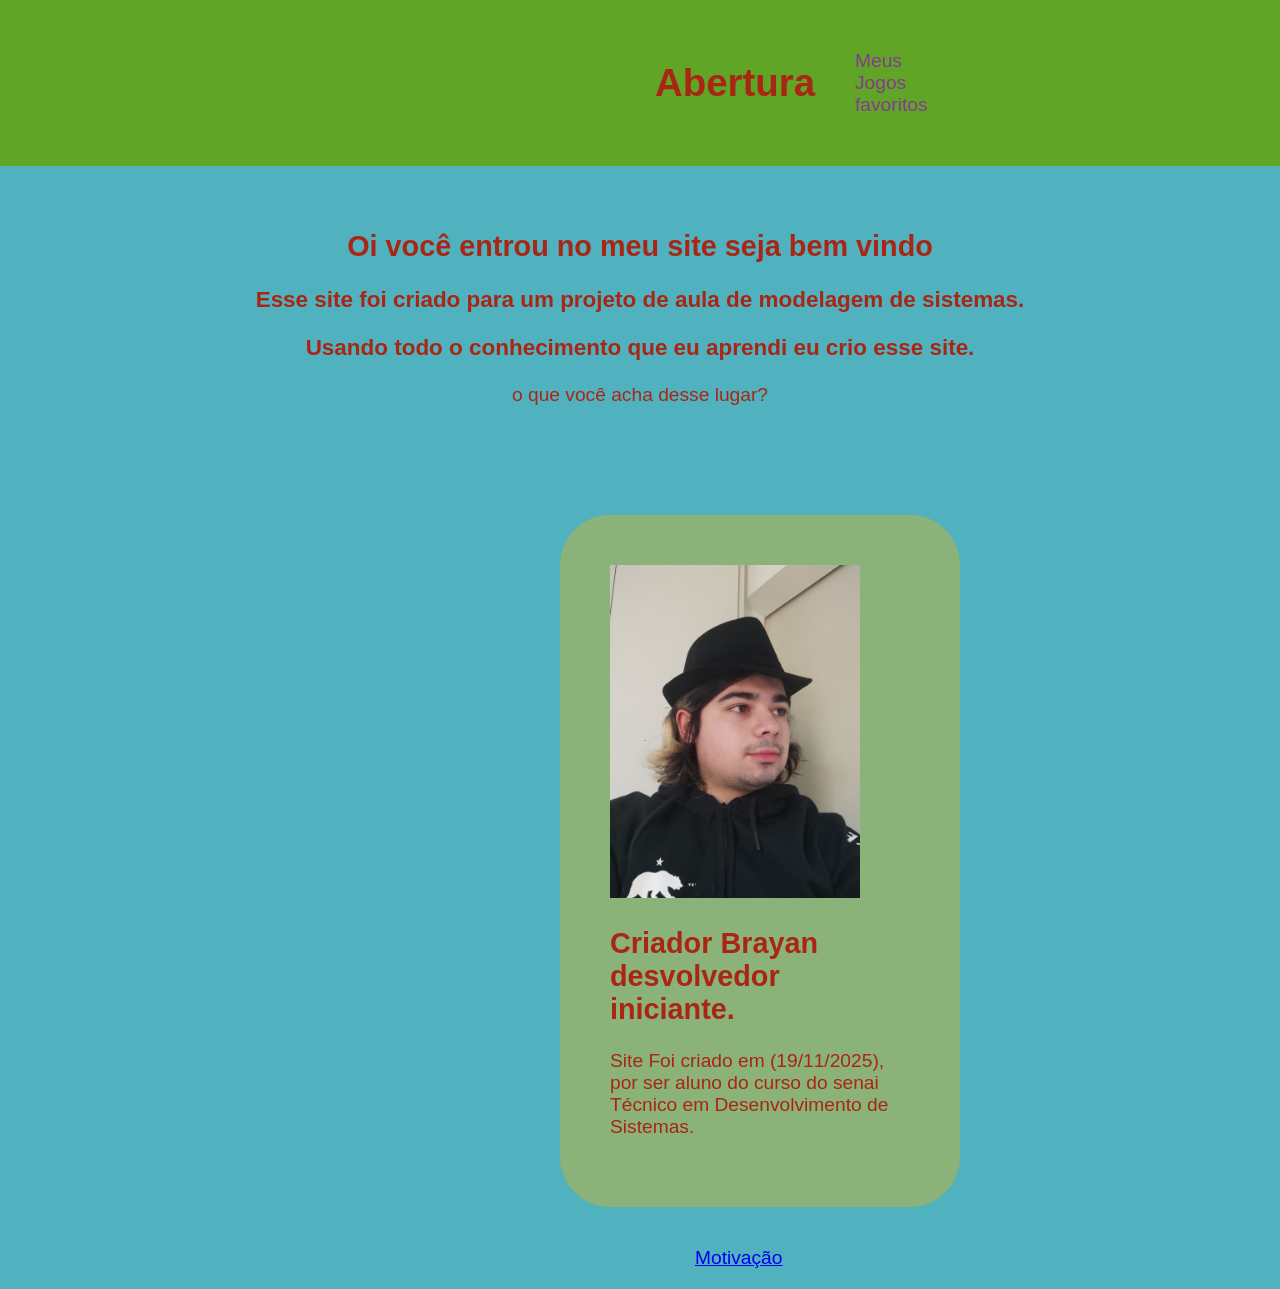
<file: Meu site/index.html>
<!DOCTYPE html>
<html lang="pt-br">
<head>
    <meta charset="UTF-8">
    <meta name="viewport" content="width=device-width, initial-scale=1.0">
    <title>Em desvolvimento</title>
    <link rel="stylesheet" href="style.css">
    
</head>
<body>
    <header>
        <h1>Abertura</h1>
        <nav> 
            
            <li><a href="MeusJogos.html">Meus Jogos favoritos</a></li>
        </nav>
    </header>
    <main>
        <section class = "banner">
        <h2>Oi você entrou no meu site seja bem vindo</h2>
        <h3>Esse site foi criado para um projeto de aula de modelagem de sistemas.</h3>
        <h3>Usando todo o conhecimento que eu aprendi eu crio esse site.</h3>
        <p>o que você acha desse lugar?</p>
        </section>
        <main>
            
            <section id="jogos" class="cards">
                <div class="card">
                <img src="Brayan.jfif" width="250" height="auto">
                <h1> Criador Brayan desvolvedor iniciante.</h1>
                <p>Site Foi criado em (19/11/2025), por ser aluno do curso do senai
                 Técnico em Desenvolvimento de Sistemas.</p>
            </section>
            <card2>
            <li><a href="motivo.html">Motivação</a> </li>
        </card2>
            </div>
            
</body>
</html>
</file>
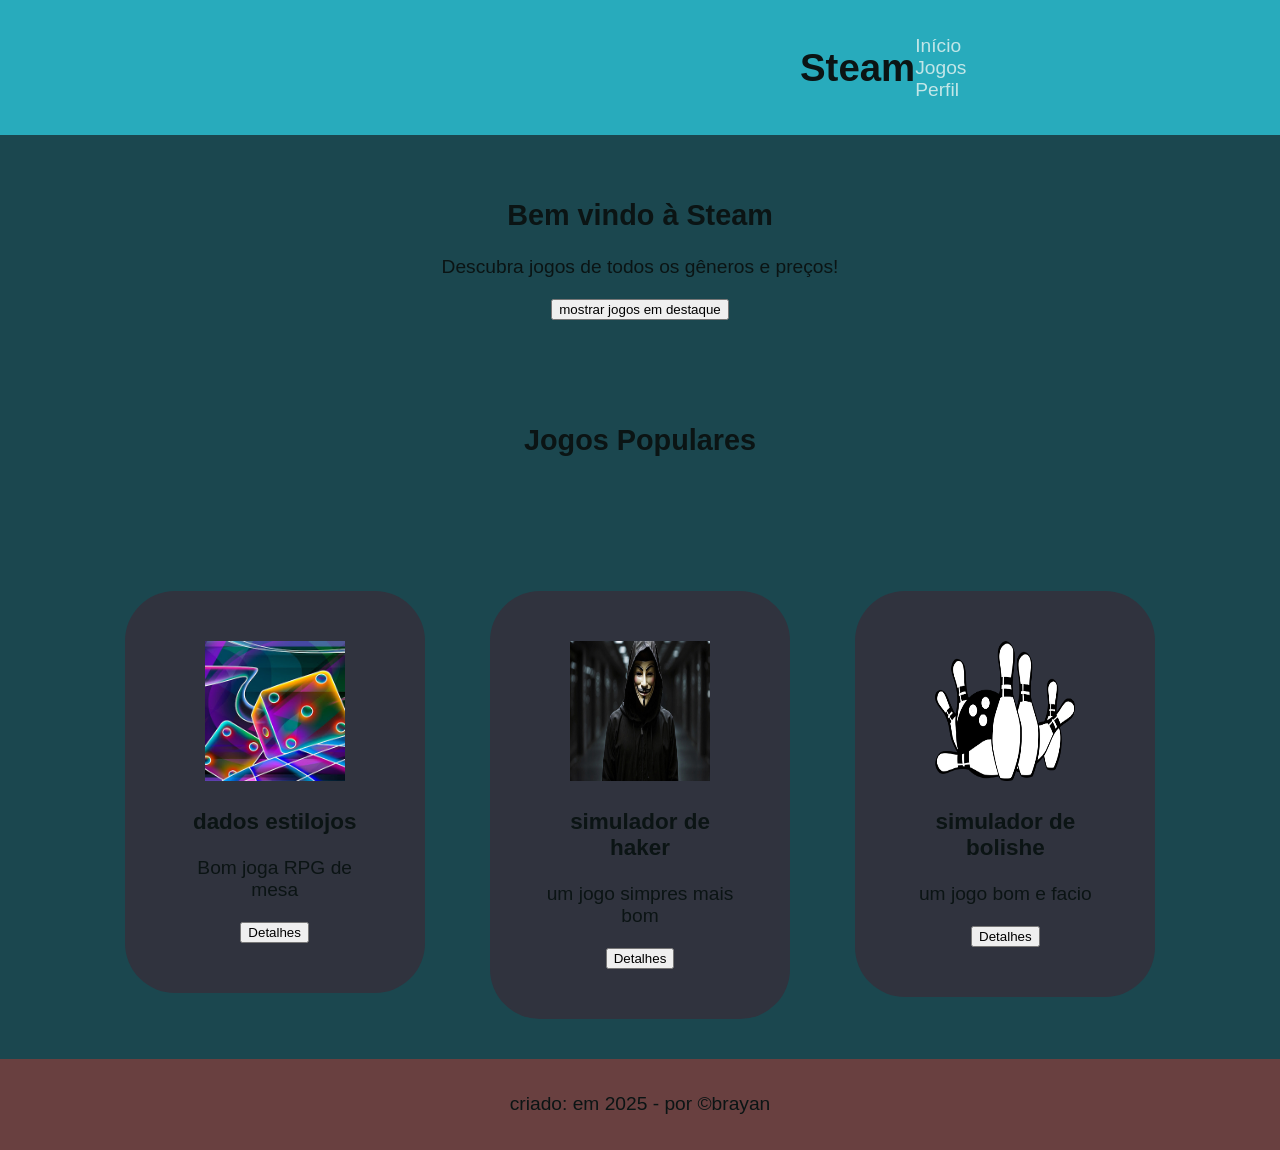
<file: Projeto modelagem/index.html>
<!DOCTYPE html>
<html lang="pt-br">
<head>
    <meta charset="UTF-8">
    <meta name="viewport" content="width=device-width, initial-scale=1.0">
    <title>Steam</title>
    <link rel="stylesheet" href="style.css">
</head>
<body>
    <header>
        <h1>Steam</h1>
        <nav> 
            <li><a href="index.html">Início</a> </li>
            <li><a href="Jogos.html">Jogos</a></li>
            <li><a href="perfil.html">Perfil</a></li>
        </nav>
    </header>
    <main>
        <section class = "banner">
        <h2>Bem vindo à Steam</h2>
        <p>Descubra jogos de todos os gêneros e preços!</p>
        <button>mostrar jogos em destaque</button>
        </section>
        <section id="jogos" class="cards">
            <h2>Jogos Populares</h2>
          </section>
            <section id="jogos" class="cards">
                <div class="card">
                <img src="dadosneol.jpg">
                <h3>dados estilojos</h3>
                <p>Bom joga RPG de mesa</p>
                <button>Detalhes</button>
            </div>
            <div class="card">
                <img src="OEsquisito.jpg">
                <h3>simulador de haker</h3>
                <p>um jogo simpres mais bom</p>
                <button>Detalhes</button>
            </div>
             <div class="card">
                <img src="bora.png">
                <h3>simulador de bolishe</h3>
                <p>um jogo bom e facio</p>
                <button>Detalhes</button>
            </div>
        </section>
           
    </main>
    <footer>
        <p> criado: em 2025 -  por &copy;brayan</p>

    </footer>
    <script> src="script.js" </script>
</body>
</html>
</file>
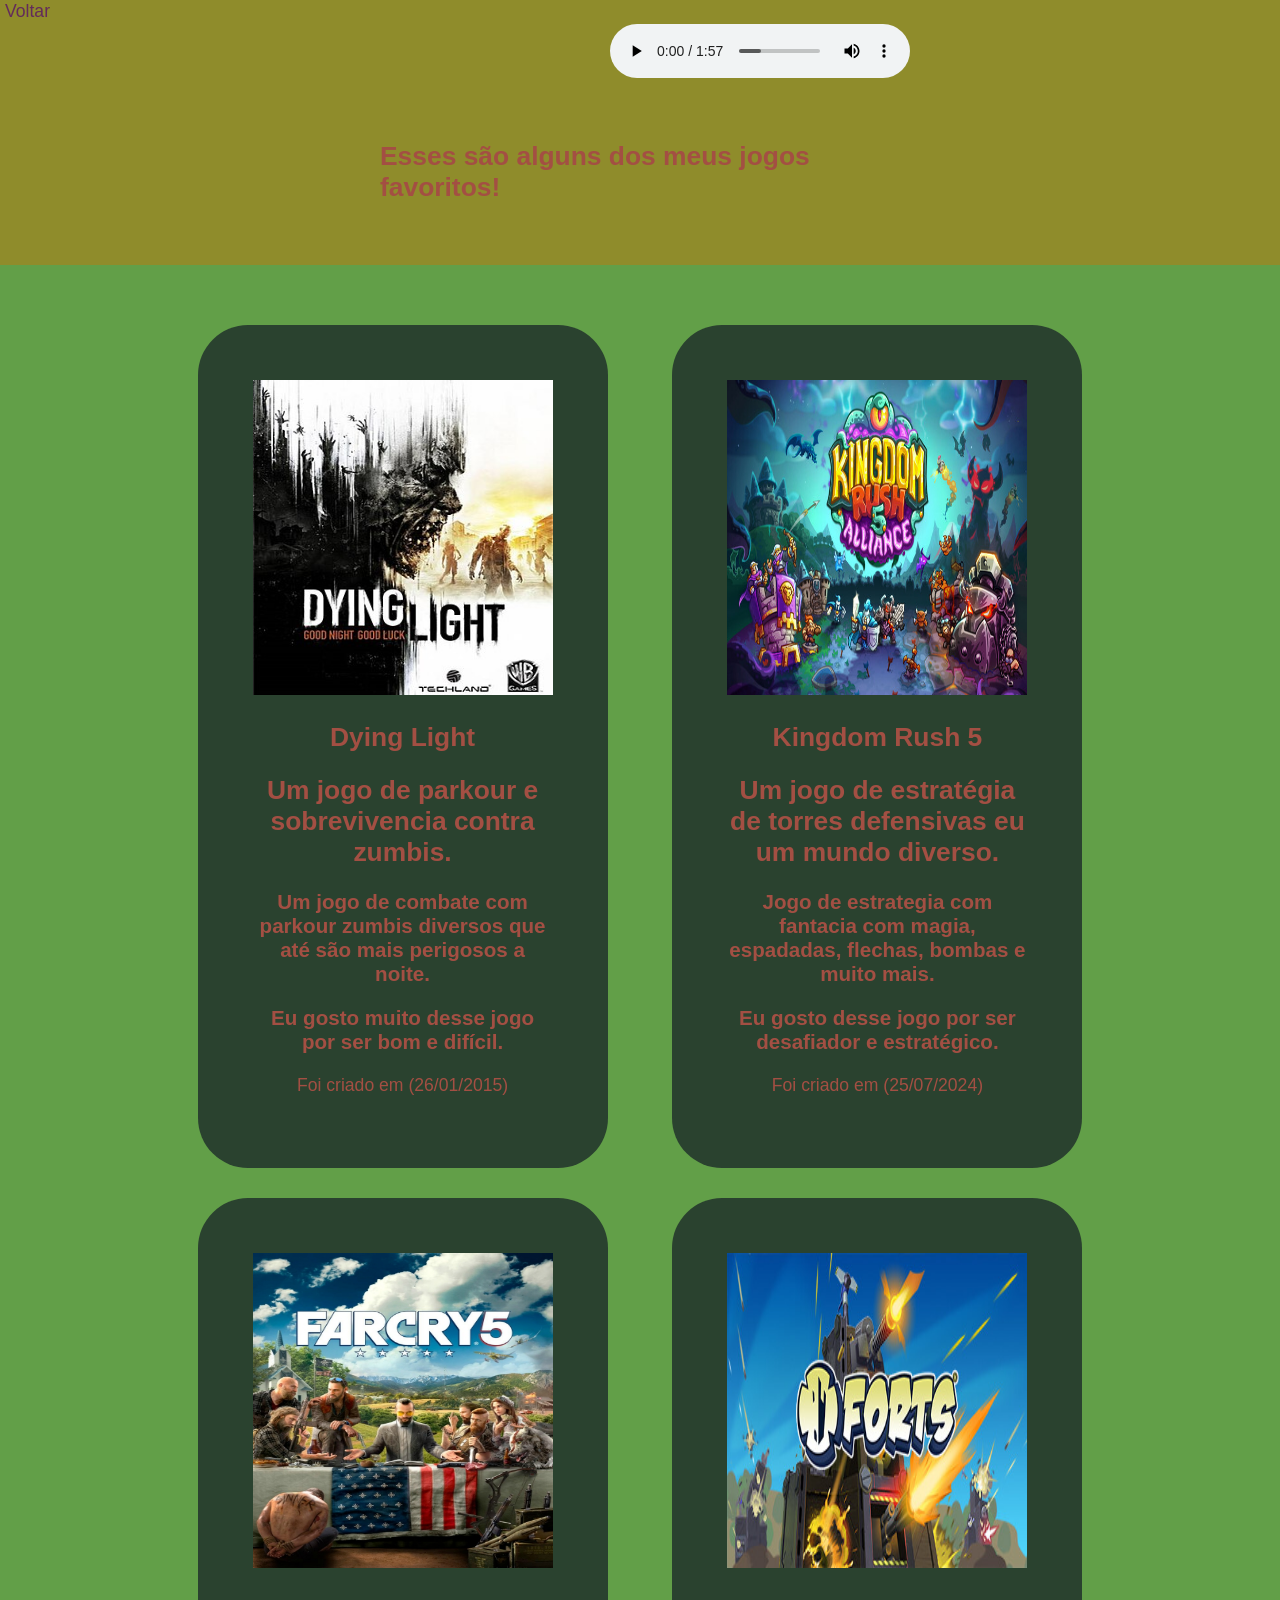
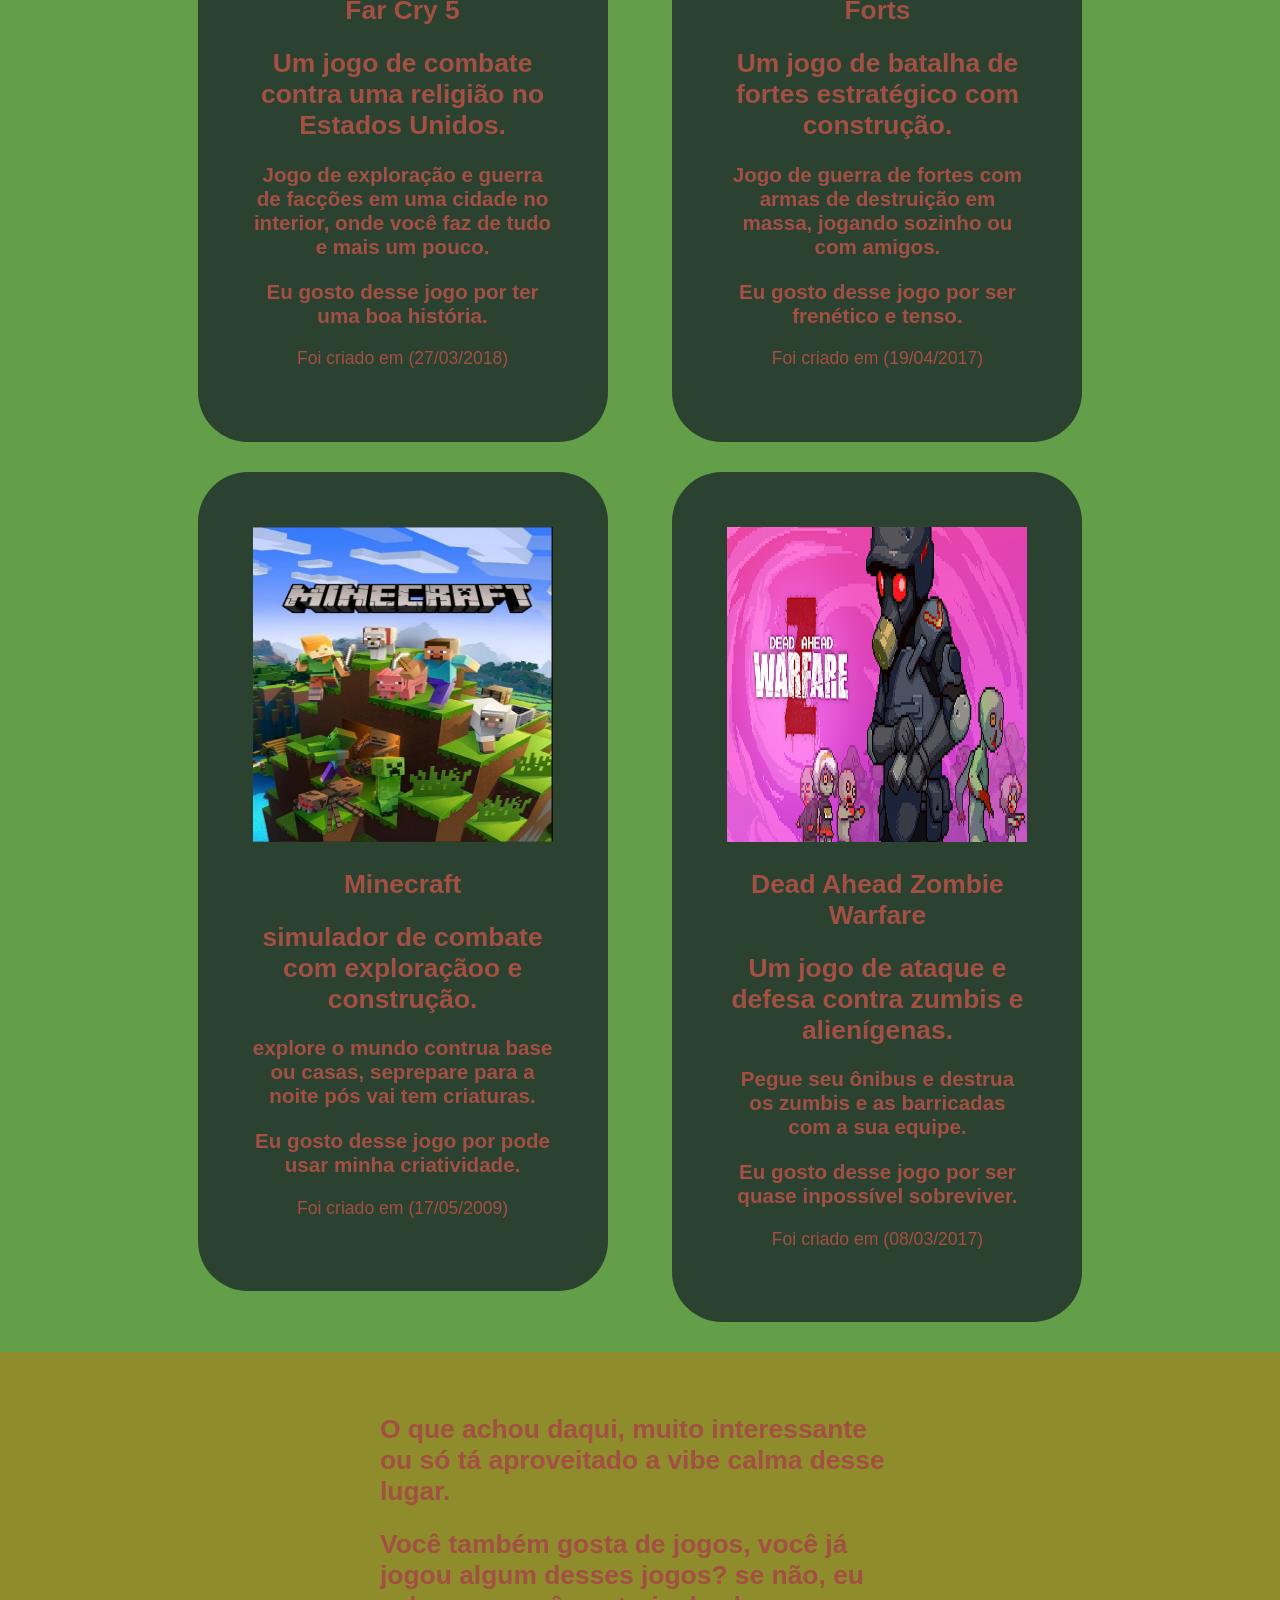
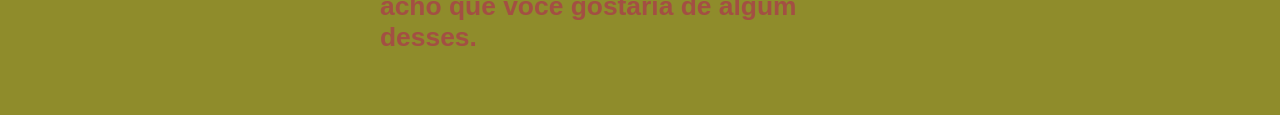
<file: Meu site/MeusJogos.html>
<!DOCTYPE html>
<html lang="pt-br">
<head>
    <meta charset="UTF-8">
    <meta name="viewport" content="width=device-width, initial-scale=1.0">
    <title>Jogos jogados</title>
    <link rel="stylesheet" href="teste.css"> 
</head>
<body>
    
    <main>
        <section>
         <nav> 
            <li><a href="index.html">Voltar</a> </li>
        </nav>
        <audio  src="calm-soft-401915.mp3" controls loop></audio>
            <header>
            <h1>Esses são alguns dos meus jogos favoritos!</h1>
        </header>
        </section>
        </section>
            <section id="jogos" class="cards">
                <div class="card">
                <img src="Dying_Light.jpg">
                <h1> Dying Light </h1>
                <h2>Um jogo de parkour e sobrevivencia contra zumbis.</h2>           
                <h3>Um jogo de combate com parkour zumbis diversos que até são mais perigosos a noite.</h3>
                <h3>Eu gosto muito desse jogo por ser bom e difícil.</h3>
                <p>Foi criado em (26/01/2015)</p>
            </div>
            <div class="card">
                <img src="Kingdom_Rush5.jpg">
                <h1> Kingdom Rush 5 </h1>
                <h2>Um jogo de estratégia de torres defensivas eu um mundo diverso.</h2>     
                <h3>Jogo de estrategia com fantacia com magia, espadadas, flechas, bombas e muito mais.</h3>
                <h3>Eu gosto desse jogo por ser desafiador e estratégico.</h3>
                <p>Foi criado em (25/07/2024)</p>
            </div>
             <div class="card">
                <img src="Far_cry5.jpg">
                <h1> Far Cry 5 </h1>
                <h2>Um jogo de combate contra uma religião no Estados Unidos.</h2>
                <h3>Jogo de exploração e guerra de facções em uma cidade no interior, onde você faz de tudo e mais um pouco.</h3>
                <h3>Eu gosto desse jogo por ter uma boa história.</h3>
                <p>Foi criado em (27/03/2018)</p>
                
            </div>
            <div class="card">
                <img src="Forts.jpg">
                <h1>Forts</h1>
                <h2>Um jogo de batalha de fortes estratégico com construção.</h2>
                <h3>Jogo de guerra de fortes com armas de destruição em massa, jogando sozinho ou com amigos.</h3>
                <h3>Eu gosto desse jogo por ser frenético e tenso.</h3>
                <p>Foi criado em (19/04/2017)</p>
            </div>
             <div class="card">
                <img src="Minecraft.webp">
                <h1>Minecraft</h1>
                <h2>simulador de combate com exploraçãoo e construção.</h2>
                <h3>explore o mundo contrua base ou casas, seprepare para a noite pós vai tem criaturas.</h3>
                <h3>Eu gosto desse jogo por pode usar minha criatividade.</h3>
                <p>Foi criado em (17/05/2009)</p>
            </div>
            <div class="card">
                <img src="Dead-Ahead-Zombie-Warfare.png">
                <h2>Dead Ahead Zombie Warfare</h2>
                <h2>Um jogo de ataque e defesa contra zumbis e alienígenas.</h2>
                <h3>Pegue seu ônibus e destrua os zumbis e as barricadas com a sua equipe.</h3>
                <h3>Eu gosto desse jogo por ser quase inpossível sobreviver.</h3>
                <p>Foi criado em (08/03/2017)</p>
            </div>
        </section>
        <header>
        <section>
            <h1>O que achou daqui, muito interessante ou só tá aproveitado a vibe calma desse lugar.</h1>
            <h2> Você também gosta de jogos, você já jogou algum desses jogos? se não, eu acho que você gostaria de algum desses.</h2>
            </header>
        </section>
    </main>
</body>
</html>
</file>
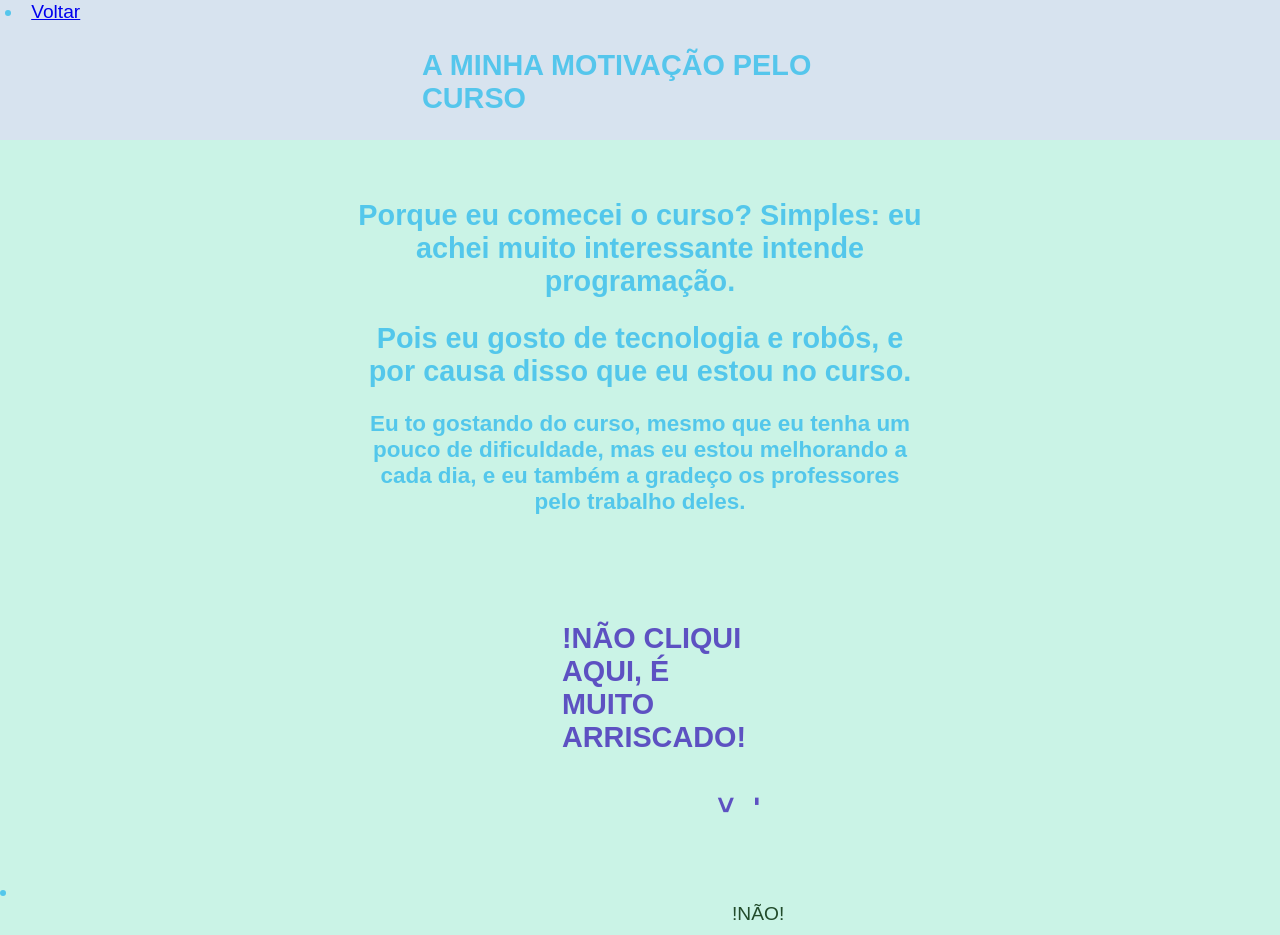
<file: Meu site/motivo.html>
<!DOCTYPE html>
<html lang="pt-br">
<head>
    <meta charset="UTF-8">
    <meta name="viewport" content="width=device-width, initial-scale=1.0">
    <title>Porque o site</title>
    <link rel="stylesheet" href="motivado.css">
    
</head>
<body>
    <main>
    <section>
    <nav1> 
            <li><a href="index.html">Voltar</a> </li>
     </nav1>
    <header>
        <h1>A MINHA MOTIVAÇÃO PELO CURSO</h1>
    </header>
       <main>
        <section class = "banner">
        <h2>Porque eu comecei o curso? Simples: eu achei muito interessante intende programação.</h2>
        <h2>Pois eu gosto de tecnologia e robôs, e por causa disso que eu estou no curso.</h2>
        <h3>Eu to gostando do curso, mesmo que eu tenha um pouco de dificuldade, mas eu estou 
            melhorando a cada dia, e eu também a gradeço os professores pelo trabalho deles.</h3>
        </section>
        <main>
    <note2>
        <H1>!NÃO CLIQUI AQUI, É MUITO ARRISCADO!</H1>
    </note2>
    <note>
    <h1>-></h1>
    </note>
    <nav> 
            <li><a href="nãoOlhe.html">!NÃO!</a> </li>
     </nav>
    </main>
</body>
</html>
</file>
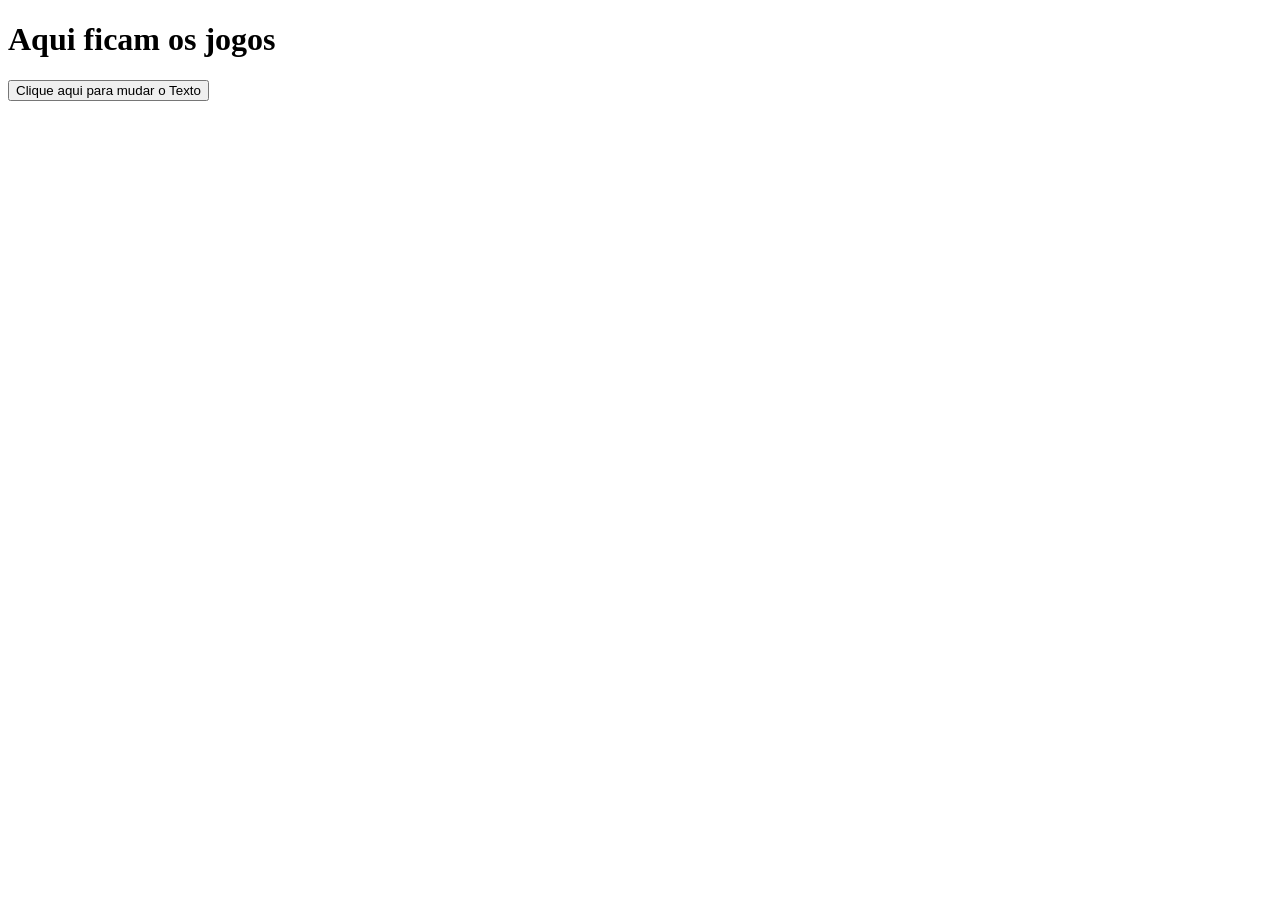
<file: Projeto modelagem/jogos.html>
<!DOCTYPE html>
<html lang="pt-br">
<head>
    <meta charset="UTF-8">
    <meta name="viewport" content="width=device-width, initial-scale=1.0">
    <title>Jogos</title>
</head>
<body>
    <h1 id="titulo">Aqui ficam os jogos</h1>
    <button onclick="mudarTexto()">Clique aqui para mudar o Texto</button>

    <script>
        let nomeJogo = prompt("Digite um nome de jogo: ");
        alert("Você digitou o jogo: " + nomeJogo);

        function mudarTexto(){
            document.getElementById("titulo").innerHTML = "O texto agora é outro!";
        }
    </script>
</body>
</html>
</file>
<file: Meu site/style.css>
body {
    margin: 0;
    background-color: #50b2bf;
    color: #aa2614;
    font-family: 'Lucida Sans', 'Lucida Sans Regular', 'Lucida Grande', 'Lucida Sans Unicode', Geneva, Verdana, sans-serif;
    font-size: 1.2em;
}
header {
     background-color: #61a526;
     display: flex;
     justify-content: space-between;
     align-items: center;
     padding: 35px 655px;
}
nav li {
    
    display: flex;
    gap: 200px;
}
nav a{
    text-decoration: none;
    color: #9114b8bd;
}

.banner {
    text-align: center;
    background: linear-gradient(145deg,#150e44 #0b0b85 );
    padding: 40px 40px;
}
.card {
    background-color: #b9b3438f;
    border-radius: 50px;
    width: 300px;
    display: inline-block;
    margin: 50px 560px auto;
    padding: 50px;
    vertical-align: top;
    align-content: center;
}
card2{

     display: flex;
     justify-content: space-between;
     align-items: center;
      margin: 20px 560px auto;
     padding: 5px 95px;
     vertical-align: top;
     list-style: none;
}
li{
    padding: 15px 40px;
}
</file>
<file: Projeto modelagem/style.css>
body {
    margin: 0;
    background-color:  #1b474f;
    color: #0b1414;
    font-family: 'Lucida Sans', 'Lucida Sans Regular', 'Lucida Grande', 'Lucida Sans Unicode', Geneva, Verdana, sans-serif;
    font-size: 1.2em;
}

header {
     background-color:#28abbc;
     display: flex;
     justify-content: space-between;
     align-items: center;
     padding: 20px 800px;
}

nav li {
    list-style: none;
    display: flex;
    gap: 300px;
}

nav a{
    text-decoration: none;
    color: #fafbf7bd;
}

nav a:hover {
    color: #c80707;
}

.banner {
    text-align: center;
    background: linear-gradient(145deg,#150e44 #0b0b85 );
    padding: 40px 30px;
}

img {
    width: 140px;
    height: 140px;
}

.cards{
    padding: 40px 40px;
    text-align: center;
}

.card {
    background-color: #34313cdf;
    border-radius: 50px;
    width: 200px;
    display: inline-block;
    margin: 30px 30px auto;
    padding: 50px;
    vertical-align: top;
    align-content: center;
}

.card:hover {
    transform: scale(1.1);
}

    footer{
        background-color: #694040;
        text-align: center;
        padding: 15px;
    }
</file>
<file: Meu site/teste.css>
body {
    margin: 0;
    background-color:  #629f48;
    color: #a34f43;
    font-family: 'Lucida Sans', 'Lucida Sans Regular', 'Lucida Grande', 'Lucida Sans Unicode', Geneva, Verdana, sans-serif;
    font-size: 1.1em;
}
nav{
    background-color:#8f8c2b;
     display: flex;
     justify-content: space-between;
     align-items: center;
     padding: 1px 5px;
}
audio{
        background-color:#8f8c2b;
     display: flex;
     justify-content: space-between;
     align-items: center;
     padding: 1px 610px;
}
header {
     background-color:#8f8c2b;
     display: flex;
     justify-content: space-between;
     align-items: center;
     padding: 40px 380px;
}
nav li {
    list-style: none;
    display: flex;
    gap: 300px;
}
nav a{
    text-decoration: none;
    color: #c80be1bd;
}
nav a{
    text-decoration: none;
    color: #540a6bbd;
}
.banner {
    text-align: center;
    background: linear-gradient(145deg,#382c84 #11117f );
    padding: 40px 30px;
}
img {
    width: 300px;
    height: 315px;
}

.cards{
    padding: 30px 40px;
    text-align: center;
}

.card {
    background-color: #23352cdf;
    border-radius: 50px;
    width: 300px;
    display: inline-block;
    margin: 30px 30px auto;
    padding: 55px;
    vertical-align: top;
    align-content: center;
}
</file>
<file: Meu site/motivado.css>
body {
    margin: 0;
    background-color: #c4f2e4e4;
    color: #47c2ebe8;
    font-family: 'Lucida Sans', 'Lucida Sans Regular', 'Lucida Grande', 'Lucida Sans Unicode', Geneva, Verdana, sans-serif;
    font-size: 1.2em;
}
nav1{
     background-color: #e8ccf96b;
    display: flex;
     justify-content: space-between;
     align-items: center;
     padding: 1px 5px;
}
header {
     background-color: #e8ccf96b;
     display: flex;
     justify-content: space-between;
     align-items: center;
     padding: 1px 422px;
}
.banner {
    text-align: center;
    background: linear-gradient(140deg,#150e44 #0b0b85 );
    align-items: center;
    padding: 35px 355px;
}
    
note2{
     text-decoration: none;
    color: #3718b5bd;
     padding: 10px 20px;
     display: inline-block;
     margin: 15px 542px auto;
     display: inline-block;
}
note {
   text-decoration: none;
    color: #3718b5bd;
     padding: 20px 25px;
     display: inline-block;
     margin: -60px 709px auto;
     display: inline-block;
      transform: rotate(90deg); /* seta → vira ↓ */
      
}
nav a{
    text-decoration: none;
    color: #052e0ada;
    align-items: center;
     padding: 10px 692px;
     display: inline-block;
     margin: -73px 40px auto;
}
</file>
